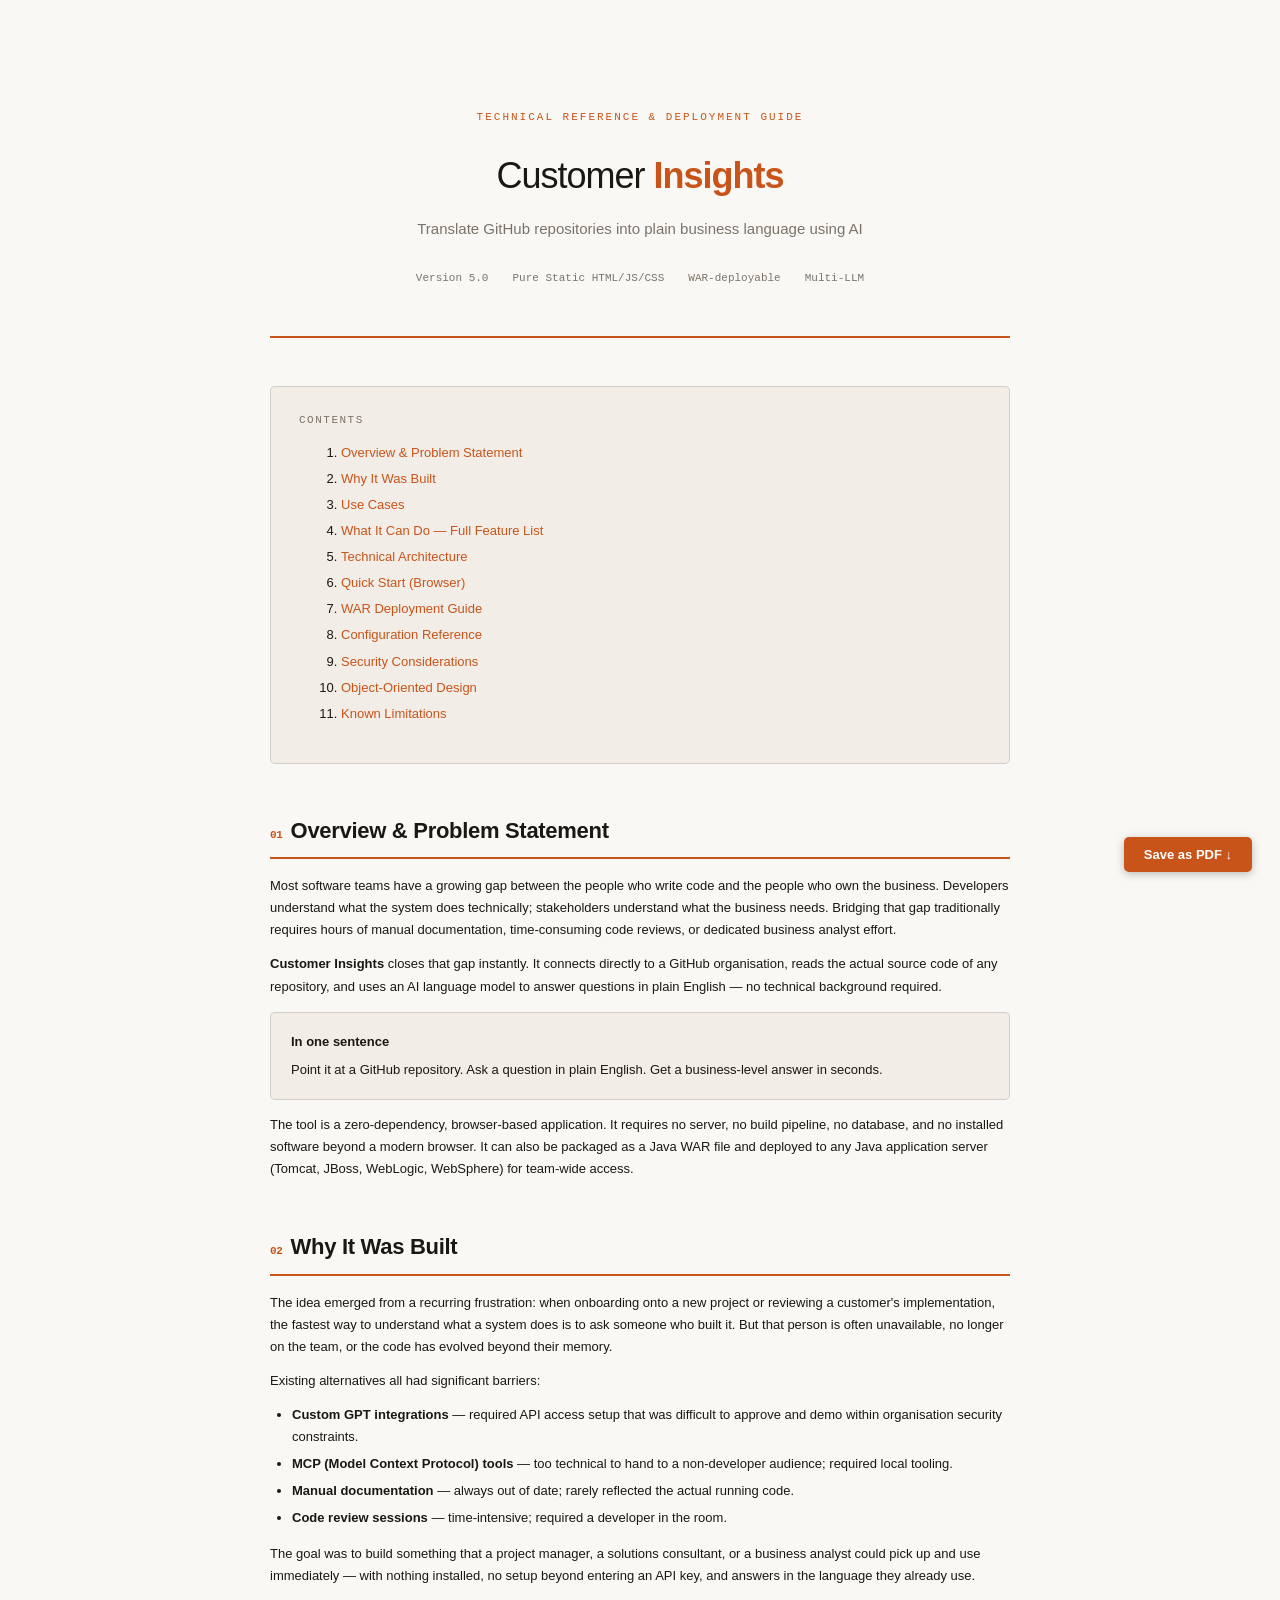
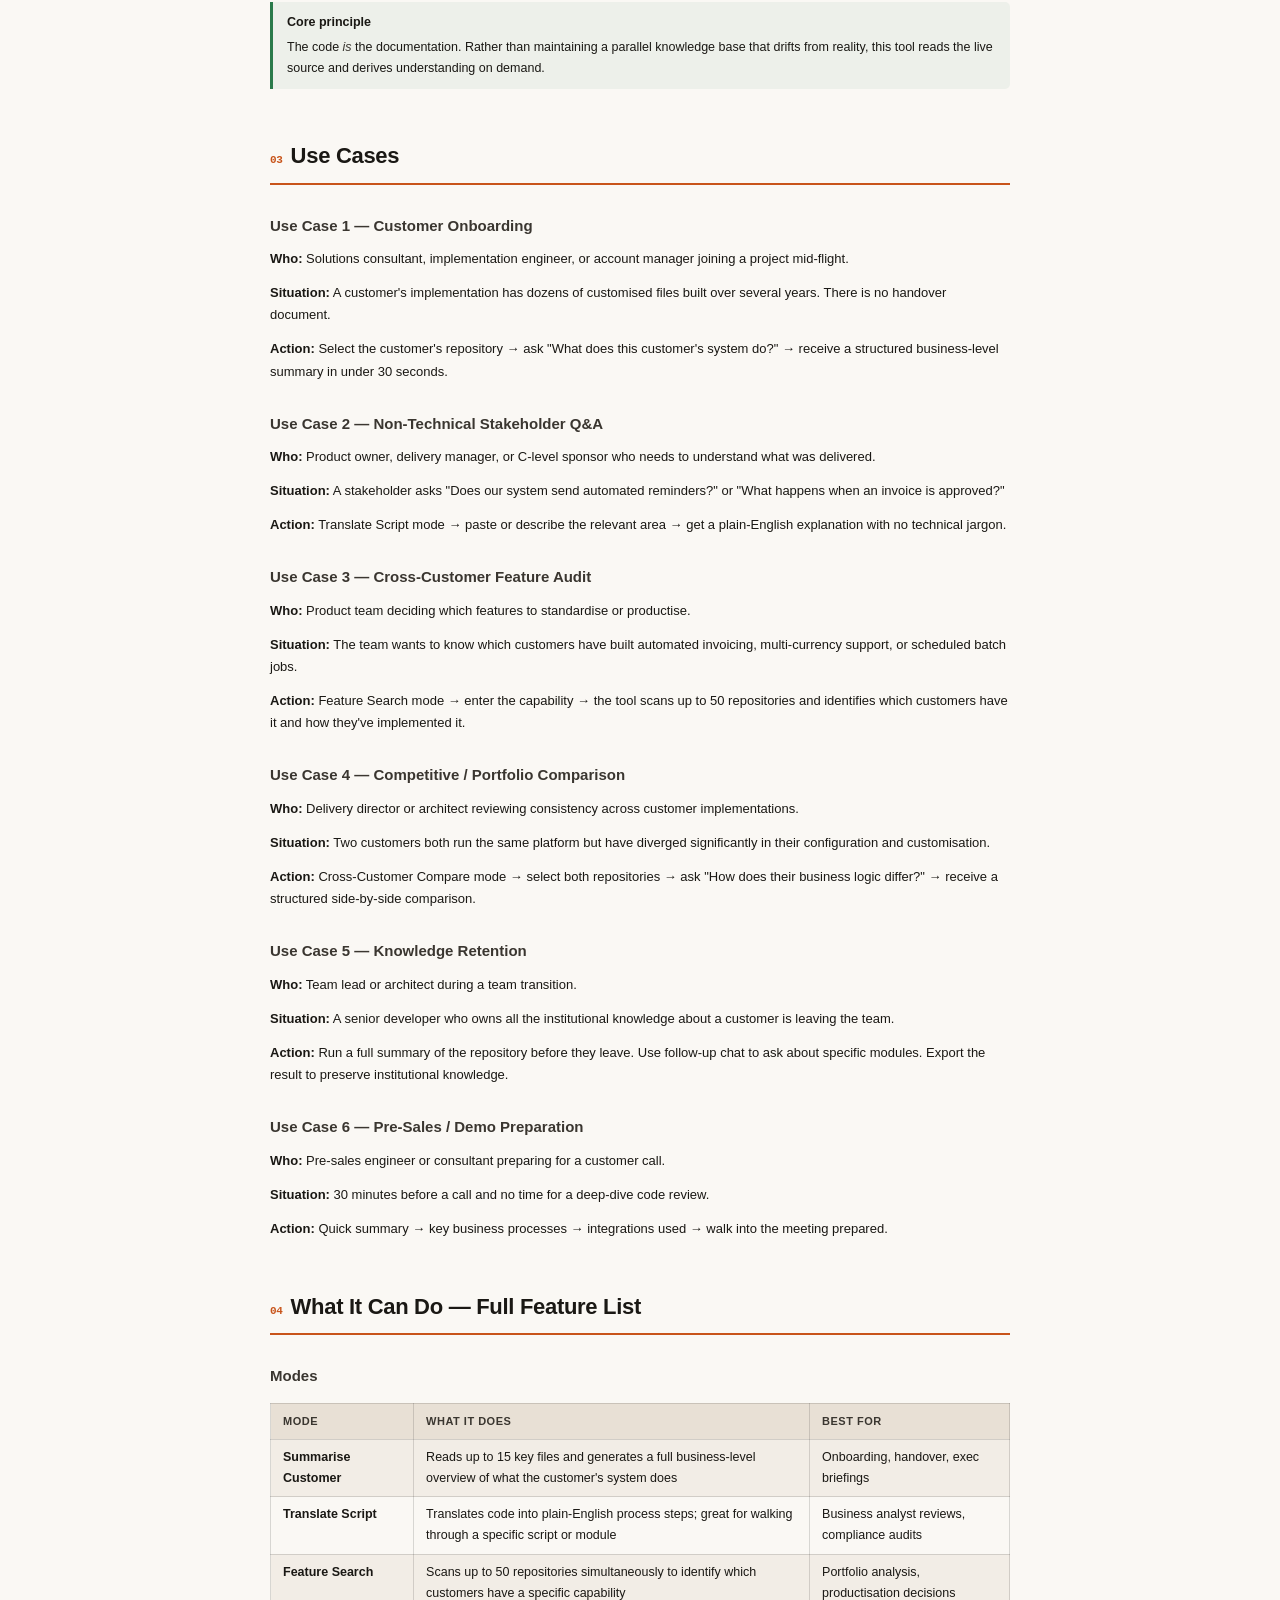
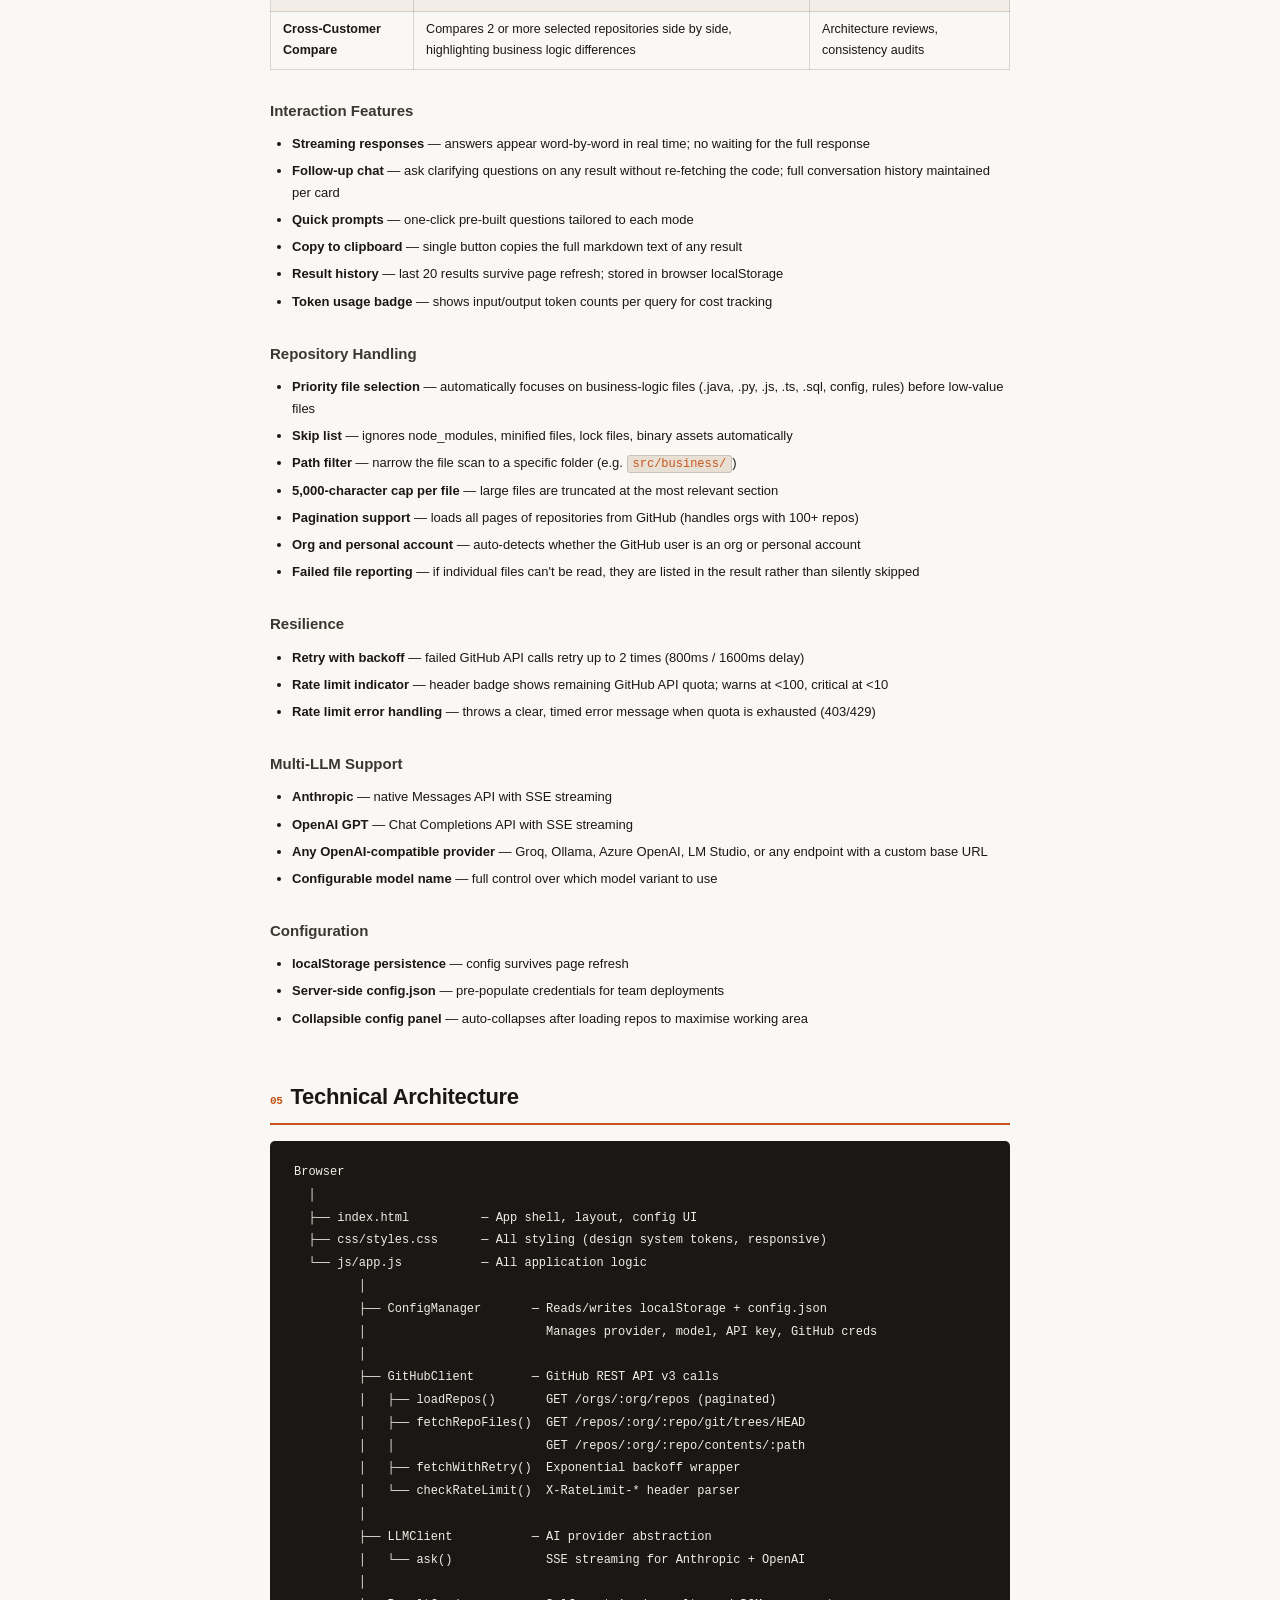
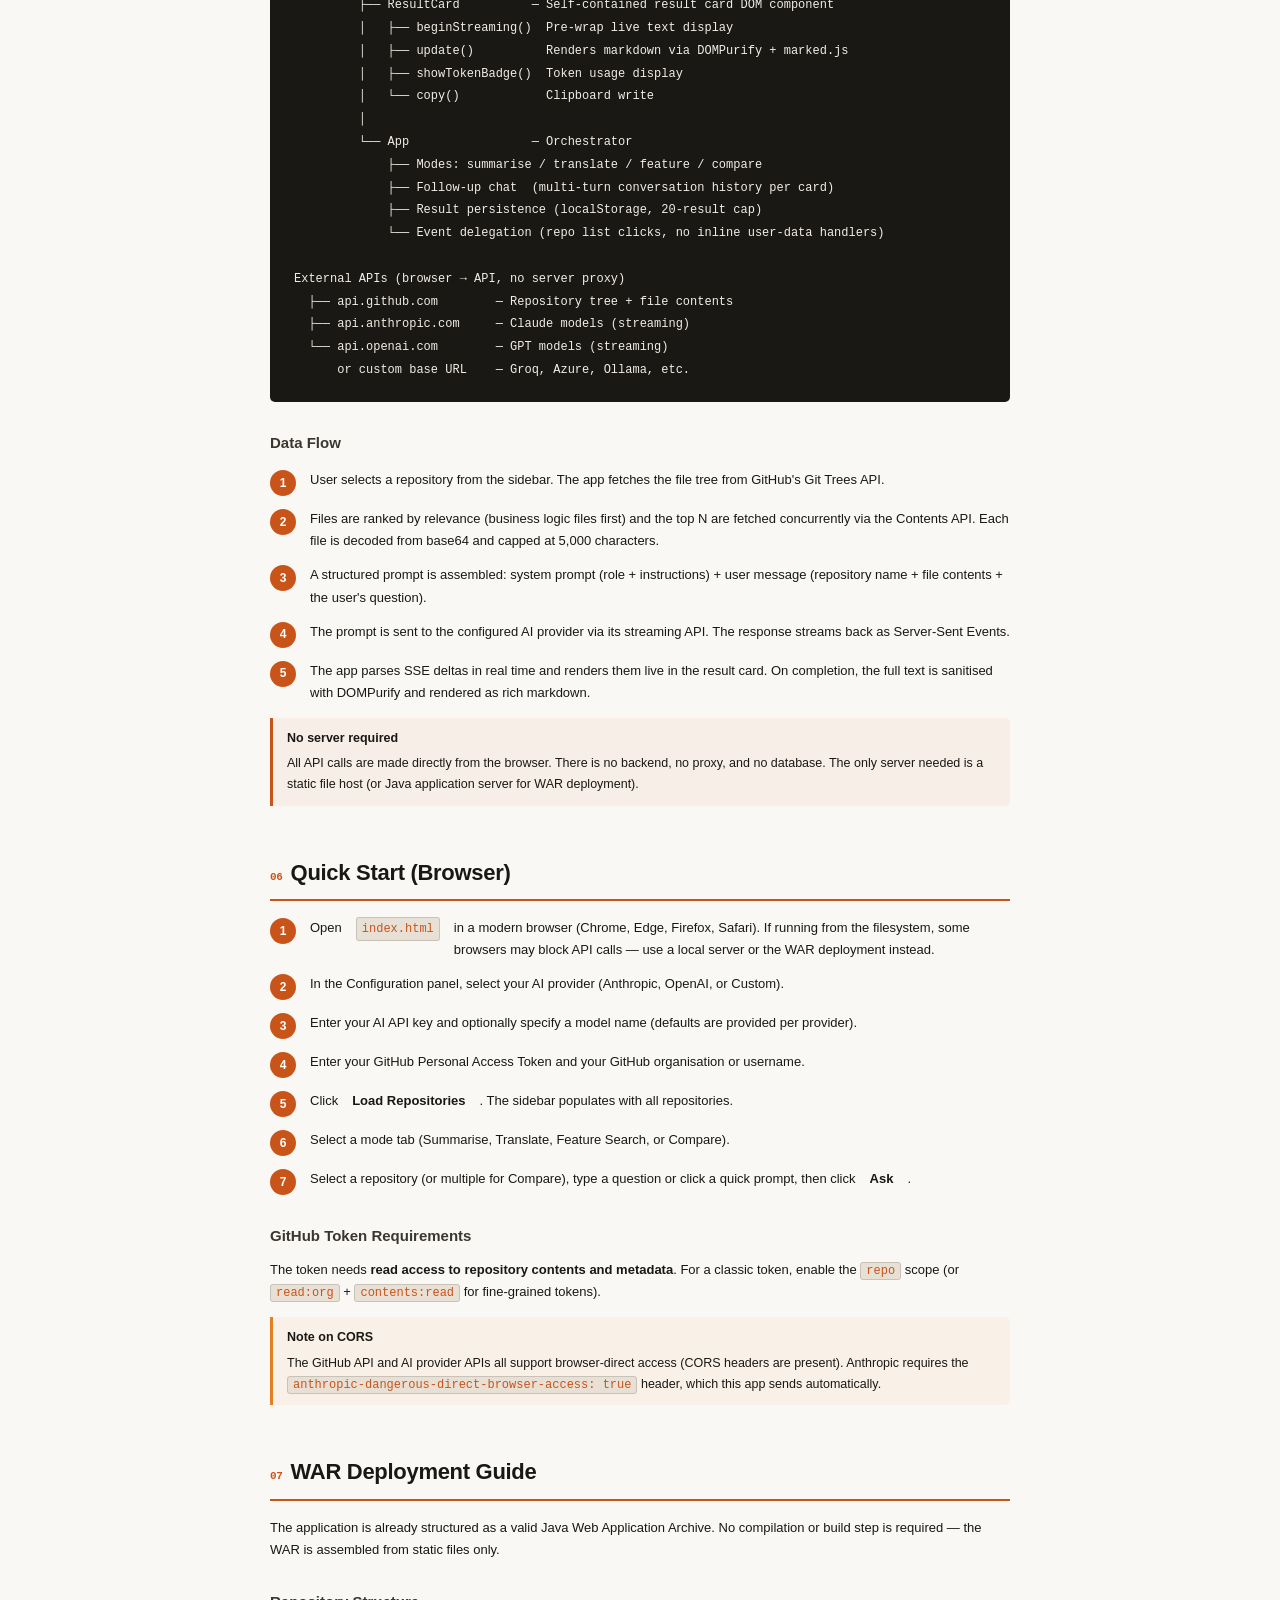
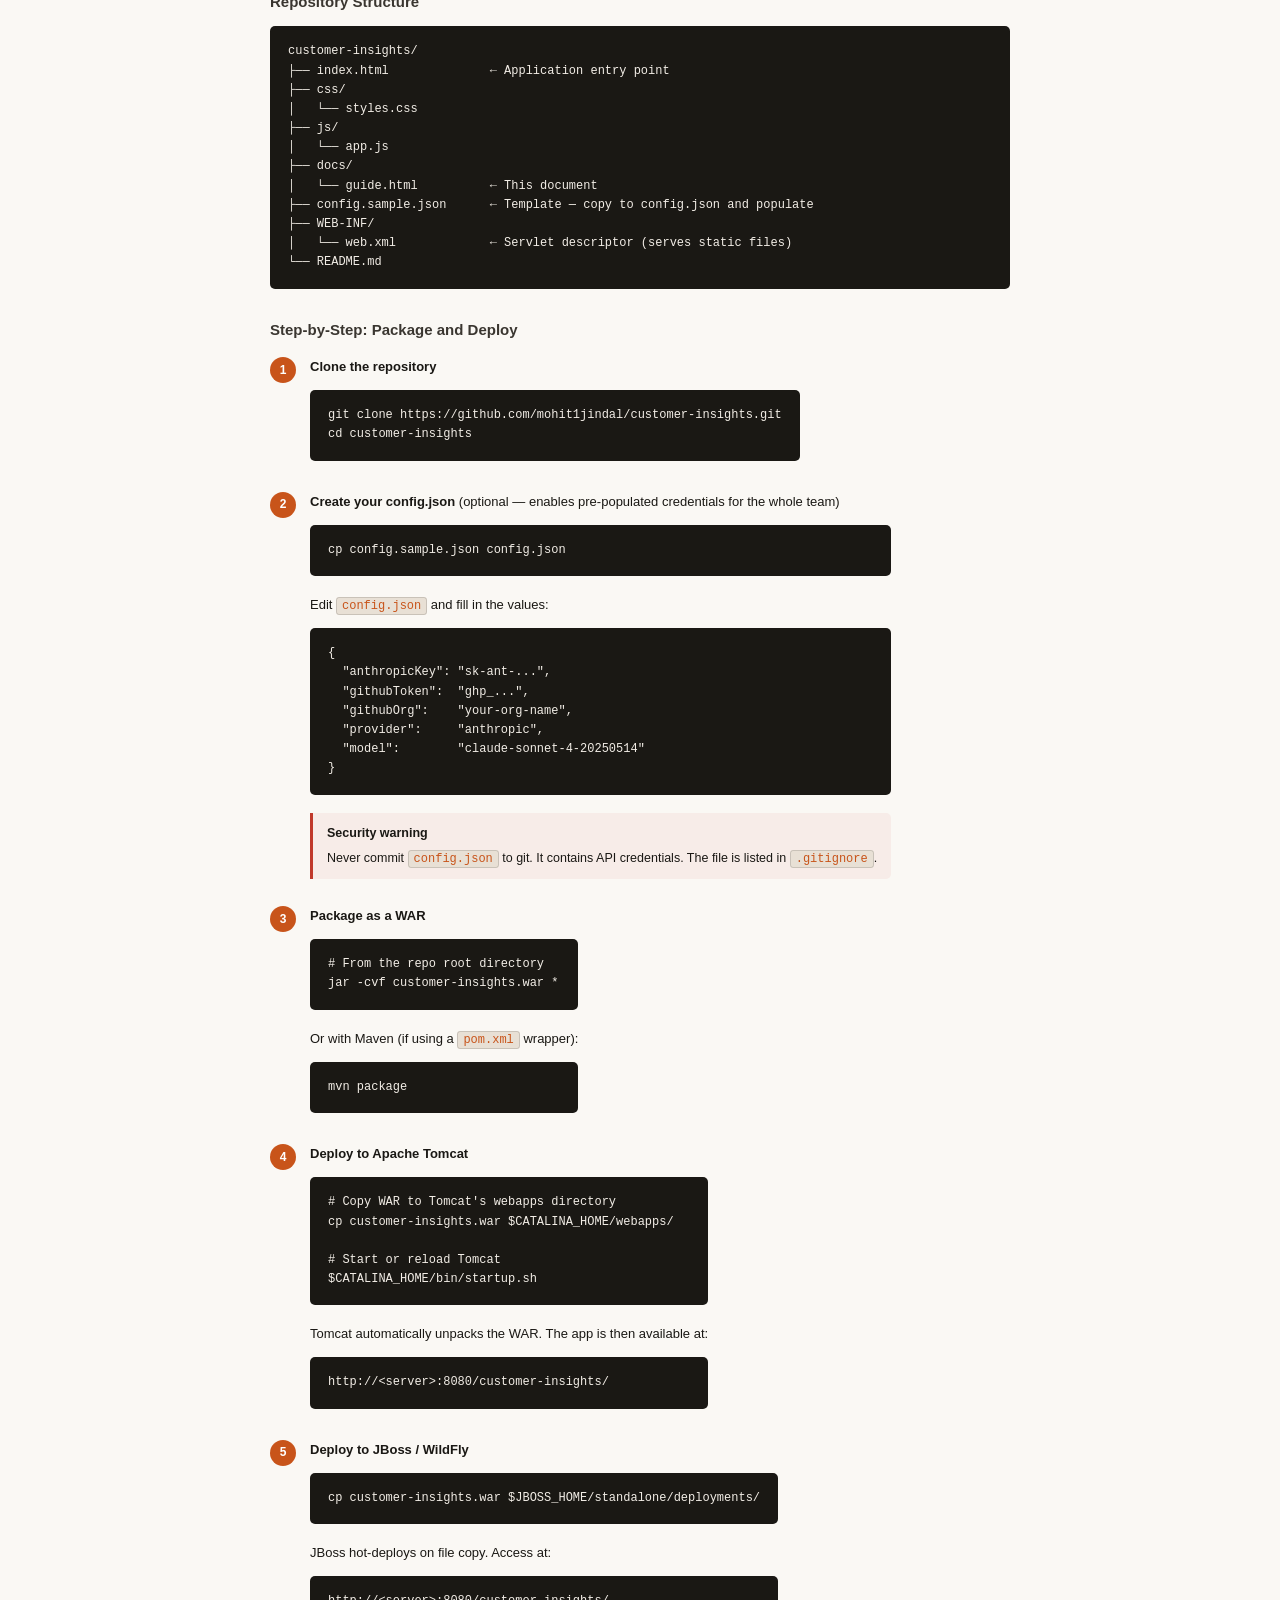
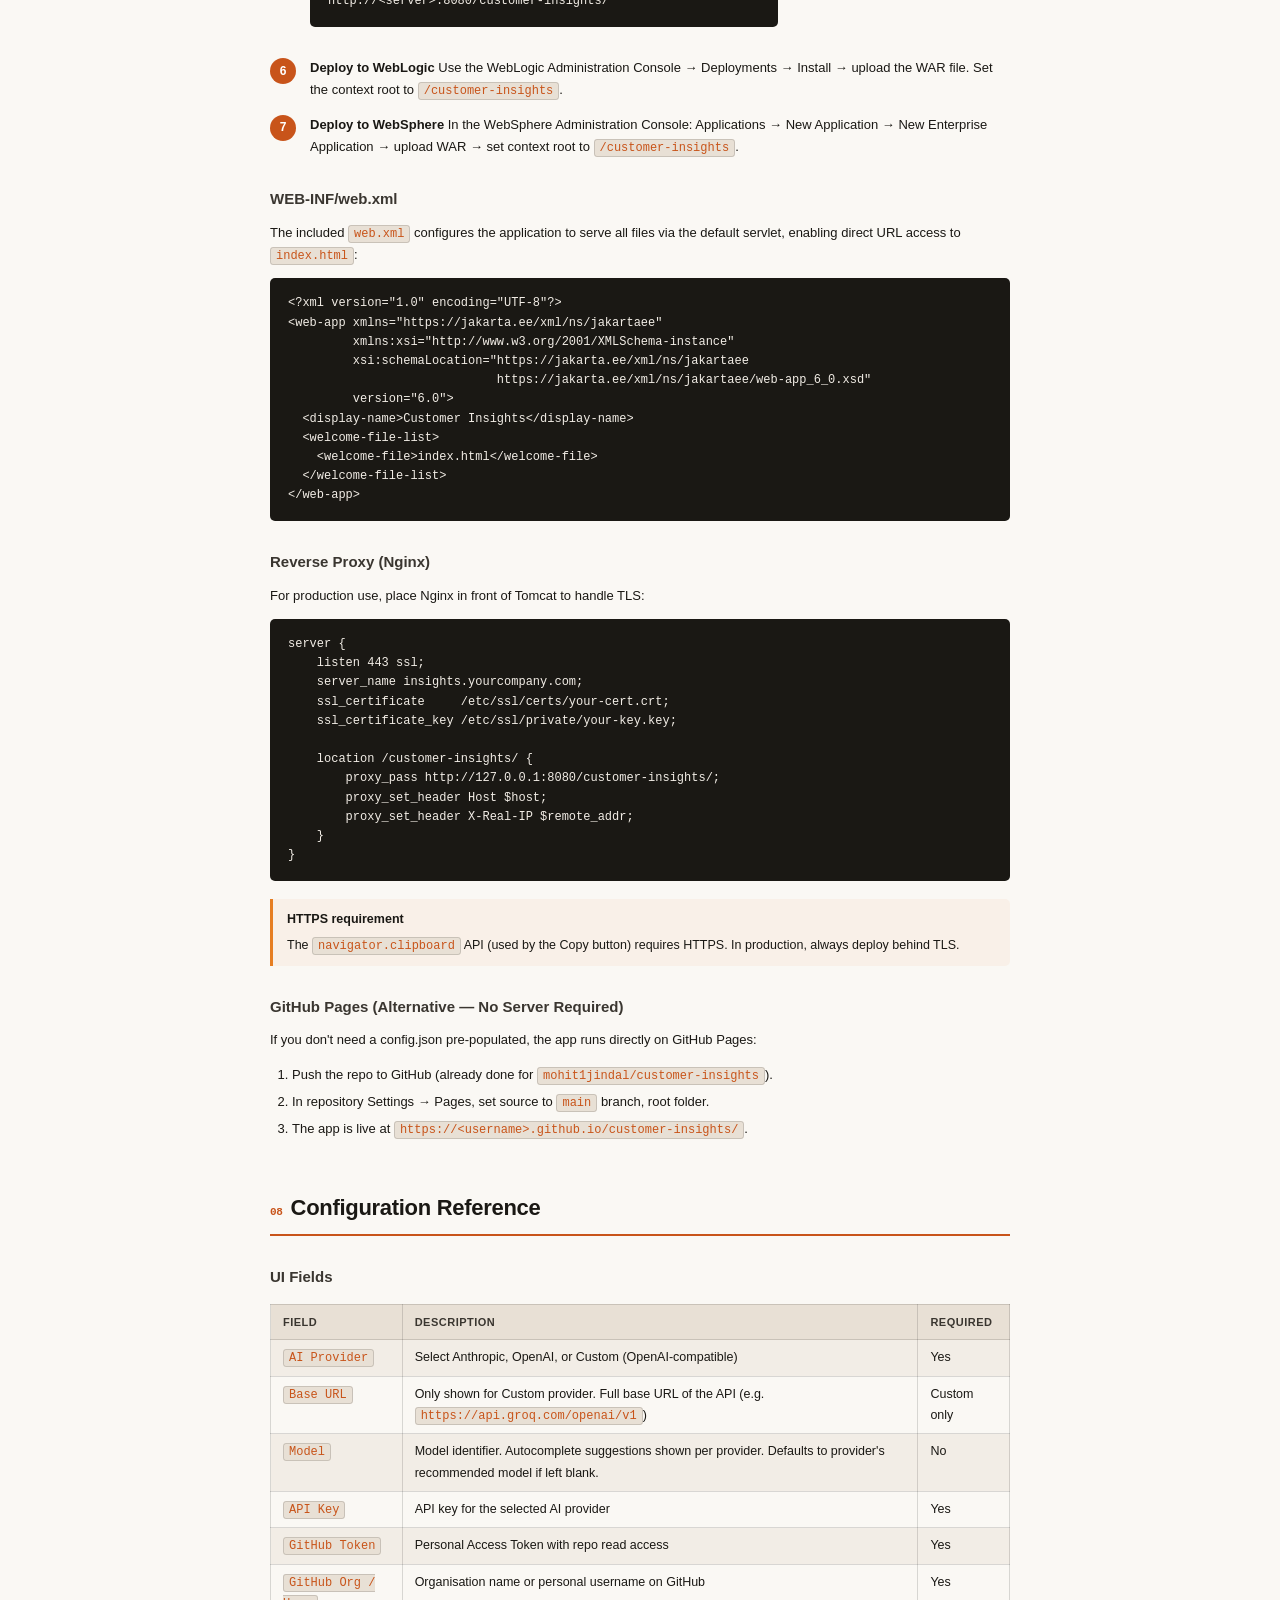
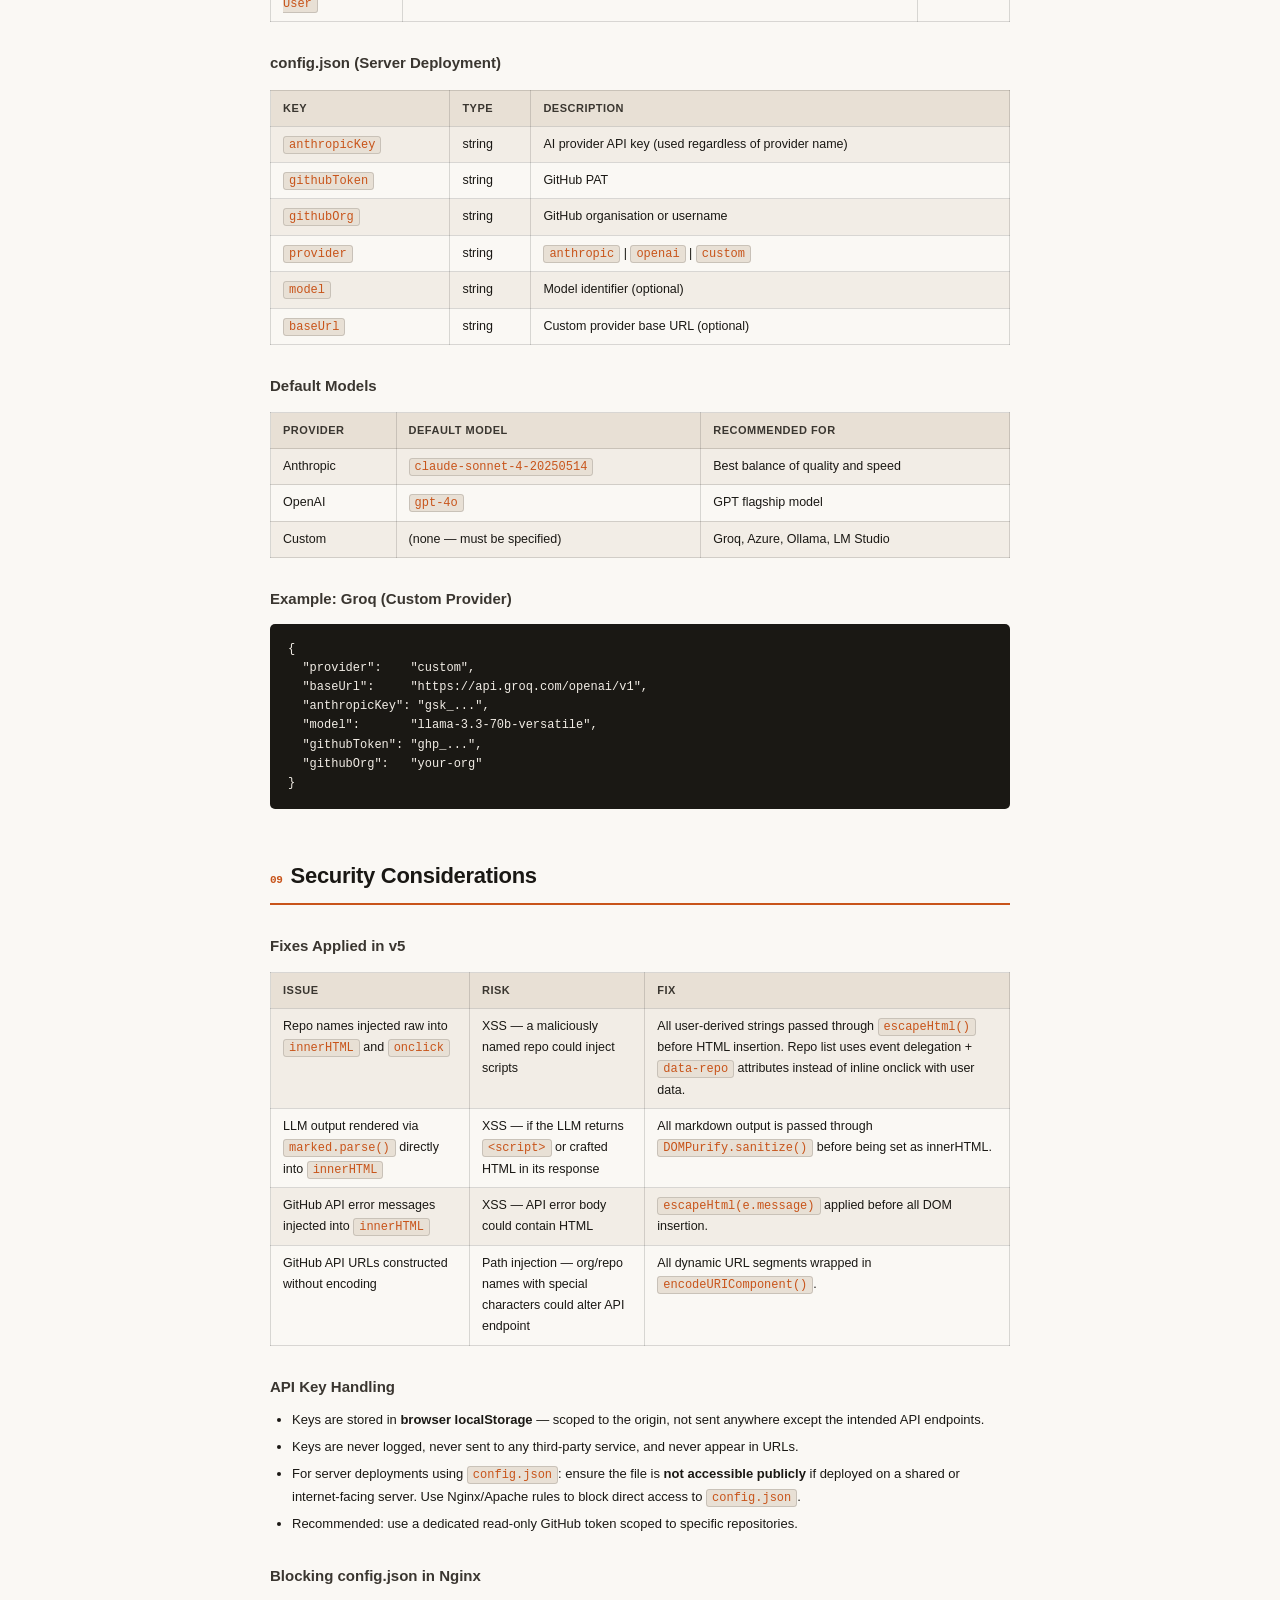
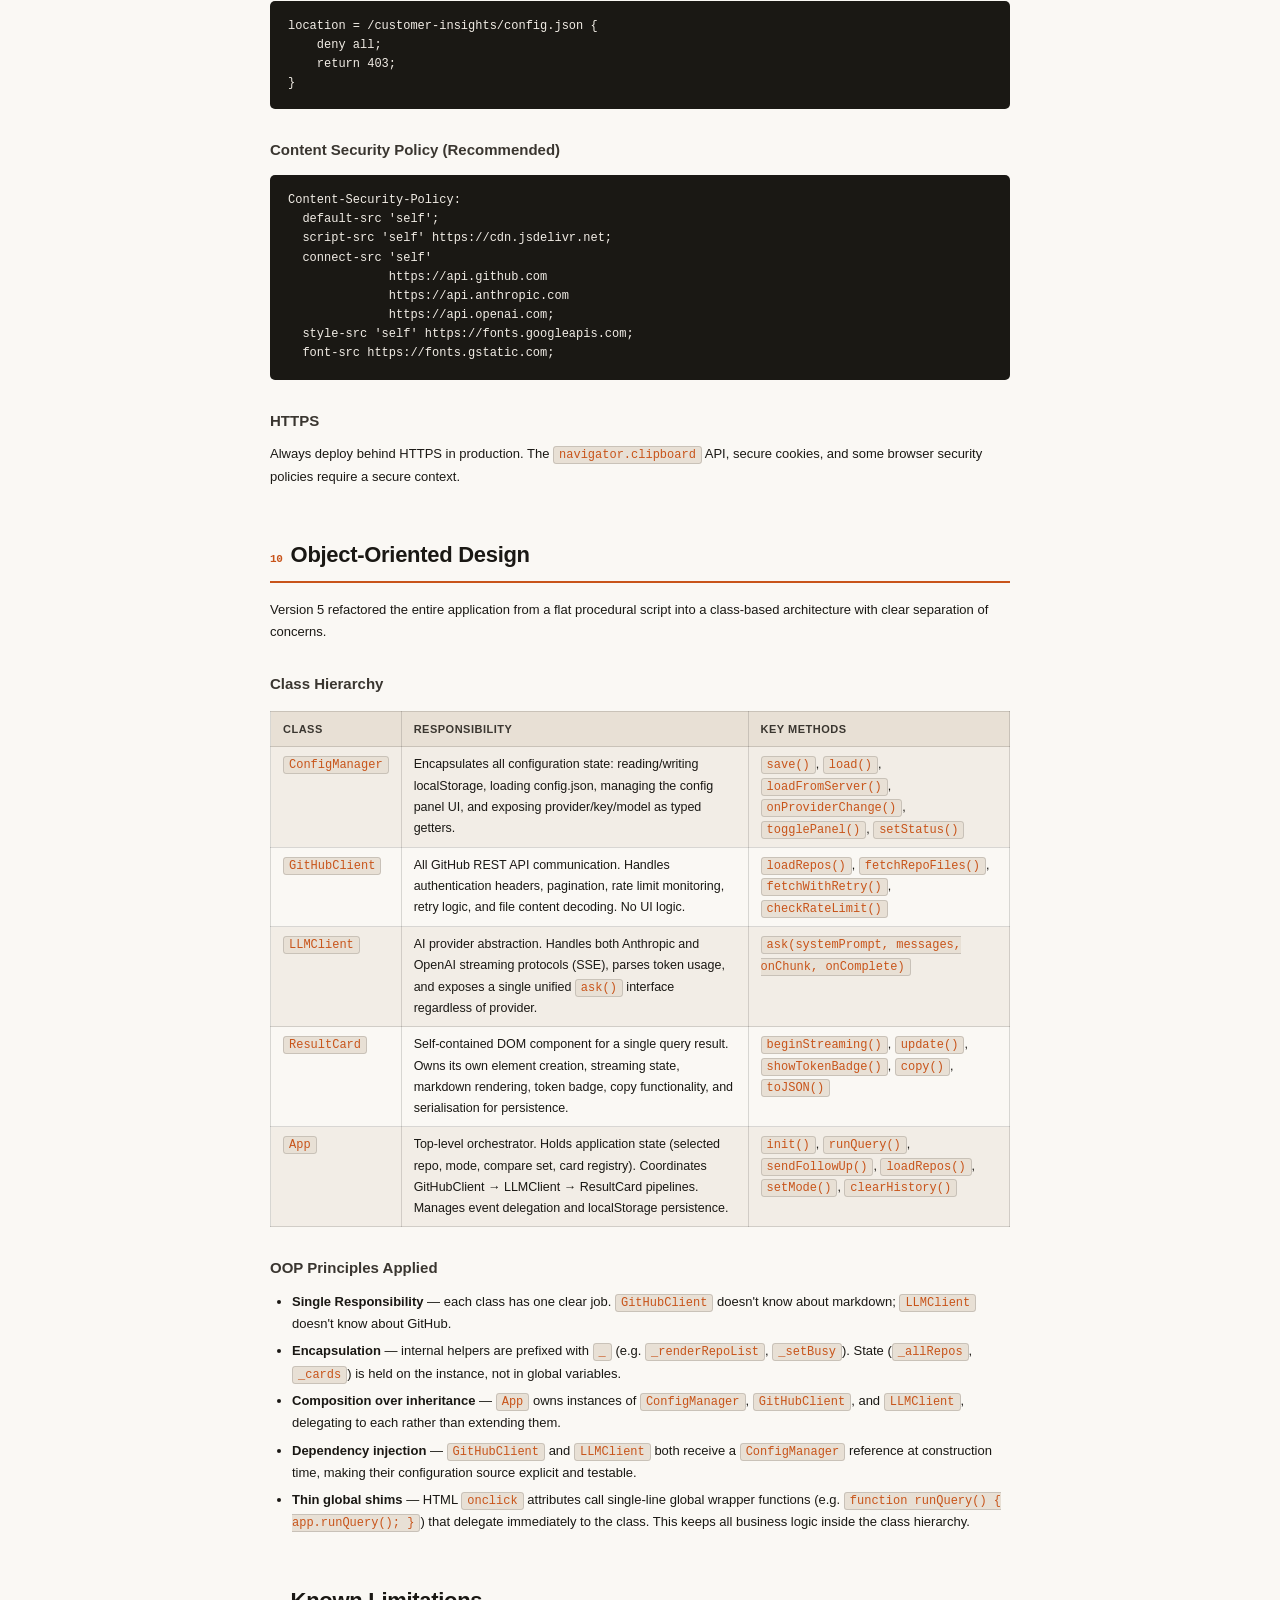
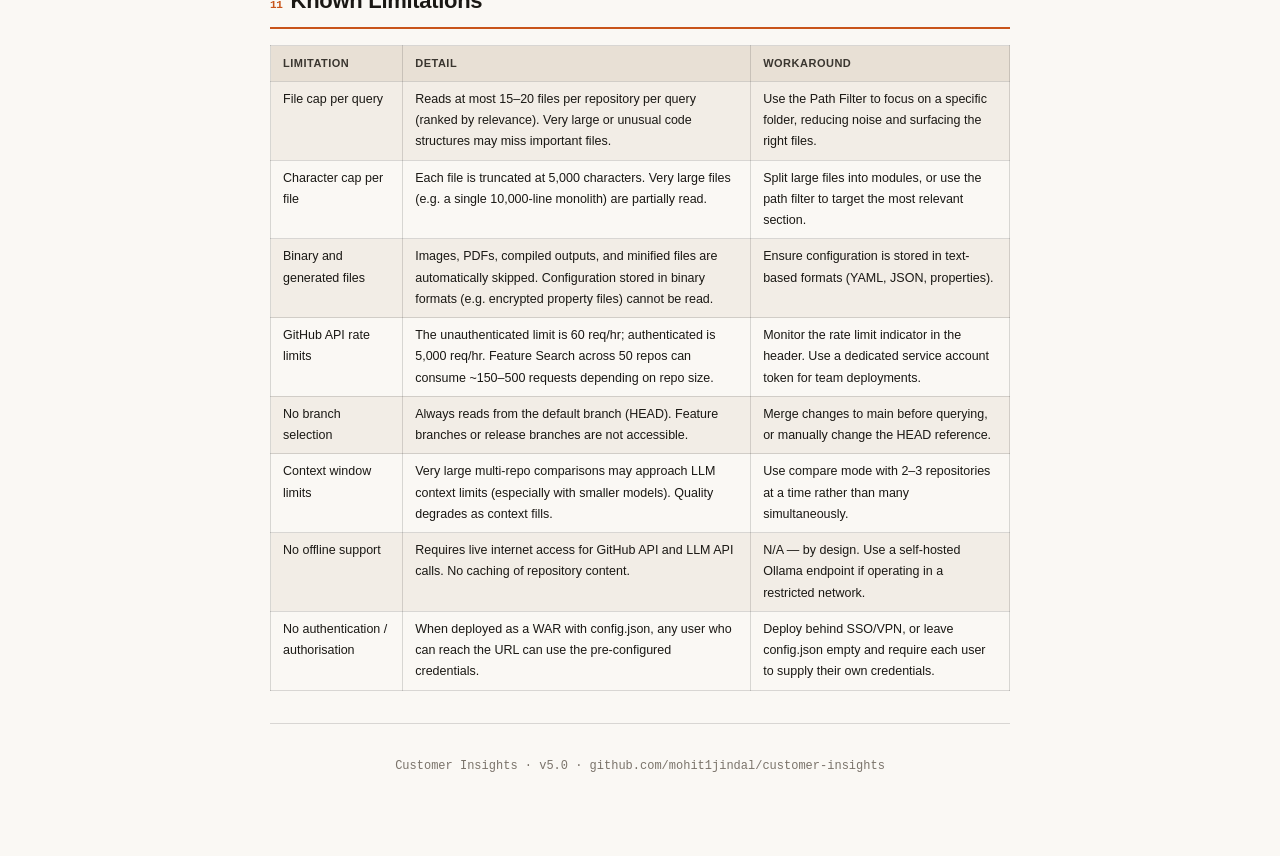
<file: docs/guide.html>
<!DOCTYPE html>
<html lang="en">
<head>
<meta charset="UTF-8"/>
<meta name="viewport" content="width=device-width, initial-scale=1.0"/>
<title>Customer Insights — Technical Guide</title>
<style>
  /* ── Print / PDF layout ── */
  @page {
    size: A4;
    margin: 22mm 20mm 22mm 20mm;
  }
  @media print {
    .no-print { display: none !important; }
    h2 { page-break-before: always; }
    h2.no-break { page-break-before: avoid; }
    pre, table, .card { page-break-inside: avoid; }
    a { color: inherit; text-decoration: none; }
  }

  /* ── Fonts & reset ── */
  *, *::before, *::after { box-sizing: border-box; margin: 0; padding: 0; }

  :root {
    --ink:    #1a1814;
    --ink2:   #3a3630;
    --ink3:   #7a736a;
    --paper:  #faf8f4;
    --paper2: #f2ede6;
    --paper3: #e8e0d5;
    --accent: #c8541a;
    --green:  #2a7a4a;
    --red:    #c0392b;
    --border: rgba(26,24,20,0.15);
    --radius: 5px;
    --mono: 'Courier New', Courier, monospace;
  }

  body {
    font-family: 'Segoe UI', 'Helvetica Neue', Arial, sans-serif;
    font-size: 13px;
    line-height: 1.7;
    color: var(--ink);
    background: var(--paper);
    max-width: 820px;
    margin: 0 auto;
    padding: 48px 40px 80px;
  }

  /* ── Cover ── */
  .cover {
    text-align: center;
    padding: 60px 0 48px;
    border-bottom: 2px solid var(--accent);
    margin-bottom: 48px;
  }
  .cover-tag {
    font-family: var(--mono);
    font-size: 11px;
    letter-spacing: 2px;
    color: var(--accent);
    text-transform: uppercase;
    margin-bottom: 18px;
  }
  .cover h1 {
    font-size: 36px;
    font-weight: 300;
    color: var(--ink);
    letter-spacing: -1px;
    margin-bottom: 10px;
  }
  .cover h1 strong { font-weight: 700; color: var(--accent); }
  .cover-sub {
    font-size: 15px;
    color: var(--ink3);
    margin-bottom: 28px;
  }
  .cover-meta {
    font-family: var(--mono);
    font-size: 11px;
    color: var(--ink3);
    display: flex;
    justify-content: center;
    gap: 24px;
    flex-wrap: wrap;
  }

  /* ── TOC ── */
  .toc {
    background: var(--paper2);
    border: 1px solid var(--border);
    border-radius: var(--radius);
    padding: 24px 28px;
    margin-bottom: 48px;
  }
  .toc-title {
    font-size: 11px;
    letter-spacing: 1.5px;
    text-transform: uppercase;
    color: var(--ink3);
    font-family: var(--mono);
    margin-bottom: 12px;
  }
  .toc ol {
    padding-left: 20px;
  }
  .toc li {
    margin-bottom: 4px;
    font-size: 13px;
  }
  .toc a {
    color: var(--accent);
    text-decoration: none;
  }
  .toc a:hover { text-decoration: underline; }

  /* ── Headings ── */
  h2 {
    font-size: 22px;
    font-weight: 600;
    color: var(--ink);
    margin: 48px 0 16px;
    padding-bottom: 8px;
    border-bottom: 2px solid var(--accent);
    letter-spacing: -0.3px;
  }
  h3 {
    font-size: 15px;
    font-weight: 600;
    color: var(--ink2);
    margin: 28px 0 10px;
  }
  h4 {
    font-size: 13px;
    font-weight: 600;
    color: var(--ink2);
    margin: 20px 0 6px;
    font-family: var(--mono);
  }

  /* ── Body text ── */
  p { margin-bottom: 12px; }
  p:last-child { margin-bottom: 0; }
  ul, ol { margin: 8px 0 14px 22px; }
  li { margin-bottom: 5px; }
  strong { font-weight: 600; color: var(--ink); }
  em { font-style: italic; color: var(--ink2); }

  /* ── Code ── */
  code {
    font-family: var(--mono);
    font-size: 12px;
    background: var(--paper3);
    border: 1px solid var(--border);
    border-radius: 3px;
    padding: 1px 5px;
    color: var(--accent);
  }
  pre {
    background: #1a1814;
    color: #f2ede6;
    font-family: var(--mono);
    font-size: 12px;
    line-height: 1.6;
    border-radius: var(--radius);
    padding: 16px 18px;
    overflow-x: auto;
    margin: 12px 0 18px;
  }
  pre code {
    background: none;
    border: none;
    padding: 0;
    color: inherit;
    font-size: 12px;
  }

  /* ── Tables ── */
  table {
    width: 100%;
    border-collapse: collapse;
    margin: 14px 0 20px;
    font-size: 12.5px;
  }
  th {
    background: var(--paper3);
    font-weight: 600;
    text-align: left;
    padding: 8px 12px;
    border: 1px solid var(--border);
    color: var(--ink2);
    font-size: 11px;
    text-transform: uppercase;
    letter-spacing: 0.5px;
  }
  td {
    padding: 7px 12px;
    border: 1px solid var(--border);
    vertical-align: top;
  }
  tr:nth-child(even) td { background: var(--paper2); }

  /* ── Cards ── */
  .card {
    background: var(--paper2);
    border: 1px solid var(--border);
    border-radius: var(--radius);
    padding: 18px 20px;
    margin: 14px 0;
  }
  .card-title {
    font-weight: 600;
    font-size: 13px;
    color: var(--ink);
    margin-bottom: 6px;
  }

  /* ── Callouts ── */
  .callout {
    border-left: 3px solid var(--accent);
    background: rgba(200,84,26,0.06);
    padding: 10px 14px;
    margin: 14px 0;
    border-radius: 0 var(--radius) var(--radius) 0;
    font-size: 12.5px;
  }
  .callout.warning {
    border-left-color: #e67e22;
    background: rgba(230,126,34,0.06);
  }
  .callout.danger {
    border-left-color: var(--red);
    background: rgba(192,57,43,0.06);
  }
  .callout.success {
    border-left-color: var(--green);
    background: rgba(42,122,74,0.06);
  }
  .callout strong { display: block; margin-bottom: 4px; }

  /* ── Badges ── */
  .badge {
    display: inline-block;
    font-family: var(--mono);
    font-size: 10px;
    padding: 2px 7px;
    border-radius: 3px;
    font-weight: 600;
    vertical-align: middle;
    margin-left: 4px;
  }
  .badge.fix     { background: rgba(42,122,74,0.12);  color: var(--green); }
  .badge.warn    { background: rgba(200,84,26,0.12);  color: var(--accent); }
  .badge.info    { background: rgba(41,128,185,0.12); color: #2980b9; }

  /* ── Step list ── */
  .steps { counter-reset: step; list-style: none; padding-left: 0; margin: 14px 0; }
  .steps li {
    counter-increment: step;
    display: flex;
    gap: 14px;
    margin-bottom: 12px;
    align-items: flex-start;
  }
  .steps li::before {
    content: counter(step);
    min-width: 26px;
    height: 26px;
    background: var(--accent);
    color: white;
    border-radius: 50%;
    font-size: 12px;
    font-weight: 700;
    display: flex;
    align-items: center;
    justify-content: center;
    flex-shrink: 0;
    margin-top: 1px;
  }

  /* ── Divider ── */
  hr {
    border: none;
    border-top: 1px solid var(--border);
    margin: 32px 0;
  }

  /* ── Section number ── */
  .section-num {
    font-family: var(--mono);
    font-size: 11px;
    color: var(--accent);
    margin-right: 8px;
  }

  /* ── No-print print button ── */
  .print-btn {
    position: fixed;
    bottom: 28px;
    right: 28px;
    background: var(--accent);
    color: white;
    border: none;
    border-radius: var(--radius);
    padding: 10px 20px;
    font-size: 13px;
    font-weight: 600;
    cursor: pointer;
    box-shadow: 0 2px 8px rgba(0,0,0,0.25);
  }
  .print-btn:hover { background: #a84010; }

  /* ── Architecture diagram ── */
  .arch-diagram {
    background: #1a1814;
    color: #f2ede6;
    font-family: var(--mono);
    font-size: 12px;
    line-height: 1.9;
    border-radius: var(--radius);
    padding: 20px 24px;
    margin: 14px 0;
    white-space: pre;
  }
</style>
</head>
<body>

<!-- Print button (hidden when printing) -->
<button class="print-btn no-print" onclick="window.print()">Save as PDF ↓</button>

<!-- ── Cover ── -->
<div class="cover">
  <div class="cover-tag">Technical Reference &amp; Deployment Guide</div>
  <h1>Customer <strong>Insights</strong></h1>
  <div class="cover-sub">Translate GitHub repositories into plain business language using AI</div>
  <div class="cover-meta">
    <span>Version 5.0</span>
    <span>Pure Static HTML/JS/CSS</span>
    <span>WAR-deployable</span>
    <span>Multi-LLM</span>
  </div>
</div>

<!-- ── TOC ── -->
<div class="toc">
  <div class="toc-title">Contents</div>
  <ol>
    <li><a href="#overview">Overview &amp; Problem Statement</a></li>
    <li><a href="#why-built">Why It Was Built</a></li>
    <li><a href="#use-cases">Use Cases</a></li>
    <li><a href="#features">What It Can Do — Full Feature List</a></li>
    <li><a href="#architecture">Technical Architecture</a></li>
    <li><a href="#quick-start">Quick Start (Browser)</a></li>
    <li><a href="#war-deployment">WAR Deployment Guide</a></li>
    <li><a href="#config-reference">Configuration Reference</a></li>
    <li><a href="#security">Security Considerations</a></li>
    <li><a href="#oop-design">Object-Oriented Design</a></li>
    <li><a href="#limitations">Known Limitations</a></li>
  </ol>
</div>


<!-- ── 1. Overview ── -->
<h2 id="overview"><span class="section-num">01</span>Overview &amp; Problem Statement</h2>

<p>Most software teams have a growing gap between the people who write code and the people who own the business. Developers understand what the system does technically; stakeholders understand what the business needs. Bridging that gap traditionally requires hours of manual documentation, time-consuming code reviews, or dedicated business analyst effort.</p>

<p><strong>Customer Insights</strong> closes that gap instantly. It connects directly to a GitHub organisation, reads the actual source code of any repository, and uses an AI language model to answer questions in plain English — no technical background required.</p>

<div class="card">
  <div class="card-title">In one sentence</div>
  Point it at a GitHub repository. Ask a question in plain English. Get a business-level answer in seconds.
</div>

<p>The tool is a zero-dependency, browser-based application. It requires no server, no build pipeline, no database, and no installed software beyond a modern browser. It can also be packaged as a Java WAR file and deployed to any Java application server (Tomcat, JBoss, WebLogic, WebSphere) for team-wide access.</p>


<!-- ── 2. Why Built ── -->
<h2 id="why-built"><span class="section-num">02</span>Why It Was Built</h2>

<p>The idea emerged from a recurring frustration: when onboarding onto a new project or reviewing a customer's implementation, the fastest way to understand what a system does is to ask someone who built it. But that person is often unavailable, no longer on the team, or the code has evolved beyond their memory.</p>

<p>Existing alternatives all had significant barriers:</p>

<ul>
  <li><strong>Custom GPT integrations</strong> — required API access setup that was difficult to approve and demo within organisation security constraints.</li>
  <li><strong>MCP (Model Context Protocol) tools</strong> — too technical to hand to a non-developer audience; required local tooling.</li>
  <li><strong>Manual documentation</strong> — always out of date; rarely reflected the actual running code.</li>
  <li><strong>Code review sessions</strong> — time-intensive; required a developer in the room.</li>
</ul>

<p>The goal was to build something that a project manager, a solutions consultant, or a business analyst could pick up and use immediately — with nothing installed, no setup beyond entering an API key, and answers in the language they already use.</p>

<div class="callout success">
  <strong>Core principle</strong>
  The code <em>is</em> the documentation. Rather than maintaining a parallel knowledge base that drifts from reality, this tool reads the live source and derives understanding on demand.
</div>


<!-- ── 3. Use Cases ── -->
<h2 id="use-cases"><span class="section-num">03</span>Use Cases</h2>

<h3>Use Case 1 — Customer Onboarding</h3>
<p><strong>Who:</strong> Solutions consultant, implementation engineer, or account manager joining a project mid-flight.</p>
<p><strong>Situation:</strong> A customer's implementation has dozens of customised files built over several years. There is no handover document.</p>
<p><strong>Action:</strong> Select the customer's repository → ask "What does this customer's system do?" → receive a structured business-level summary in under 30 seconds.</p>

<h3>Use Case 2 — Non-Technical Stakeholder Q&amp;A</h3>
<p><strong>Who:</strong> Product owner, delivery manager, or C-level sponsor who needs to understand what was delivered.</p>
<p><strong>Situation:</strong> A stakeholder asks "Does our system send automated reminders?" or "What happens when an invoice is approved?"</p>
<p><strong>Action:</strong> Translate Script mode → paste or describe the relevant area → get a plain-English explanation with no technical jargon.</p>

<h3>Use Case 3 — Cross-Customer Feature Audit</h3>
<p><strong>Who:</strong> Product team deciding which features to standardise or productise.</p>
<p><strong>Situation:</strong> The team wants to know which customers have built automated invoicing, multi-currency support, or scheduled batch jobs.</p>
<p><strong>Action:</strong> Feature Search mode → enter the capability → the tool scans up to 50 repositories and identifies which customers have it and how they've implemented it.</p>

<h3>Use Case 4 — Competitive / Portfolio Comparison</h3>
<p><strong>Who:</strong> Delivery director or architect reviewing consistency across customer implementations.</p>
<p><strong>Situation:</strong> Two customers both run the same platform but have diverged significantly in their configuration and customisation.</p>
<p><strong>Action:</strong> Cross-Customer Compare mode → select both repositories → ask "How does their business logic differ?" → receive a structured side-by-side comparison.</p>

<h3>Use Case 5 — Knowledge Retention</h3>
<p><strong>Who:</strong> Team lead or architect during a team transition.</p>
<p><strong>Situation:</strong> A senior developer who owns all the institutional knowledge about a customer is leaving the team.</p>
<p><strong>Action:</strong> Run a full summary of the repository before they leave. Use follow-up chat to ask about specific modules. Export the result to preserve institutional knowledge.</p>

<h3>Use Case 6 — Pre-Sales / Demo Preparation</h3>
<p><strong>Who:</strong> Pre-sales engineer or consultant preparing for a customer call.</p>
<p><strong>Situation:</strong> 30 minutes before a call and no time for a deep-dive code review.</p>
<p><strong>Action:</strong> Quick summary → key business processes → integrations used → walk into the meeting prepared.</p>


<!-- ── 4. Features ── -->
<h2 id="features"><span class="section-num">04</span>What It Can Do — Full Feature List</h2>

<h3>Modes</h3>
<table>
  <tr><th>Mode</th><th>What it does</th><th>Best for</th></tr>
  <tr><td><strong>Summarise Customer</strong></td><td>Reads up to 15 key files and generates a full business-level overview of what the customer's system does</td><td>Onboarding, handover, exec briefings</td></tr>
  <tr><td><strong>Translate Script</strong></td><td>Translates code into plain-English process steps; great for walking through a specific script or module</td><td>Business analyst reviews, compliance audits</td></tr>
  <tr><td><strong>Feature Search</strong></td><td>Scans up to 50 repositories simultaneously to identify which customers have a specific capability</td><td>Portfolio analysis, productisation decisions</td></tr>
  <tr><td><strong>Cross-Customer Compare</strong></td><td>Compares 2 or more selected repositories side by side, highlighting business logic differences</td><td>Architecture reviews, consistency audits</td></tr>
</table>

<h3>Interaction Features</h3>
<ul>
  <li><strong>Streaming responses</strong> — answers appear word-by-word in real time; no waiting for the full response</li>
  <li><strong>Follow-up chat</strong> — ask clarifying questions on any result without re-fetching the code; full conversation history maintained per card</li>
  <li><strong>Quick prompts</strong> — one-click pre-built questions tailored to each mode</li>
  <li><strong>Copy to clipboard</strong> — single button copies the full markdown text of any result</li>
  <li><strong>Result history</strong> — last 20 results survive page refresh; stored in browser localStorage</li>
  <li><strong>Token usage badge</strong> — shows input/output token counts per query for cost tracking</li>
</ul>

<h3>Repository Handling</h3>
<ul>
  <li><strong>Priority file selection</strong> — automatically focuses on business-logic files (.java, .py, .js, .ts, .sql, config, rules) before low-value files</li>
  <li><strong>Skip list</strong> — ignores node_modules, minified files, lock files, binary assets automatically</li>
  <li><strong>Path filter</strong> — narrow the file scan to a specific folder (e.g. <code>src/business/</code>)</li>
  <li><strong>5,000-character cap per file</strong> — large files are truncated at the most relevant section</li>
  <li><strong>Pagination support</strong> — loads all pages of repositories from GitHub (handles orgs with 100+ repos)</li>
  <li><strong>Org and personal account</strong> — auto-detects whether the GitHub user is an org or personal account</li>
  <li><strong>Failed file reporting</strong> — if individual files can't be read, they are listed in the result rather than silently skipped</li>
</ul>

<h3>Resilience</h3>
<ul>
  <li><strong>Retry with backoff</strong> — failed GitHub API calls retry up to 2 times (800ms / 1600ms delay)</li>
  <li><strong>Rate limit indicator</strong> — header badge shows remaining GitHub API quota; warns at &lt;100, critical at &lt;10</li>
  <li><strong>Rate limit error handling</strong> — throws a clear, timed error message when quota is exhausted (403/429)</li>
</ul>

<h3>Multi-LLM Support</h3>
<ul>
  <li><strong>Anthropic</strong> — native Messages API with SSE streaming</li>
  <li><strong>OpenAI GPT</strong> — Chat Completions API with SSE streaming</li>
  <li><strong>Any OpenAI-compatible provider</strong> — Groq, Ollama, Azure OpenAI, LM Studio, or any endpoint with a custom base URL</li>
  <li><strong>Configurable model name</strong> — full control over which model variant to use</li>
</ul>

<h3>Configuration</h3>
<ul>
  <li><strong>localStorage persistence</strong> — config survives page refresh</li>
  <li><strong>Server-side config.json</strong> — pre-populate credentials for team deployments</li>
  <li><strong>Collapsible config panel</strong> — auto-collapses after loading repos to maximise working area</li>
</ul>


<!-- ── 5. Architecture ── -->
<h2 id="architecture"><span class="section-num">05</span>Technical Architecture</h2>

<div class="arch-diagram">Browser
  │
  ├── index.html          — App shell, layout, config UI
  ├── css/styles.css      — All styling (design system tokens, responsive)
  └── js/app.js           — All application logic
         │
         ├── ConfigManager       — Reads/writes localStorage + config.json
         │                         Manages provider, model, API key, GitHub creds
         │
         ├── GitHubClient        — GitHub REST API v3 calls
         │   ├── loadRepos()       GET /orgs/:org/repos (paginated)
         │   ├── fetchRepoFiles()  GET /repos/:org/:repo/git/trees/HEAD
         │   │                     GET /repos/:org/:repo/contents/:path
         │   ├── fetchWithRetry()  Exponential backoff wrapper
         │   └── checkRateLimit()  X-RateLimit-* header parser
         │
         ├── LLMClient           — AI provider abstraction
         │   └── ask()             SSE streaming for Anthropic + OpenAI
         │
         ├── ResultCard          — Self-contained result card DOM component
         │   ├── beginStreaming()  Pre-wrap live text display
         │   ├── update()          Renders markdown via DOMPurify + marked.js
         │   ├── showTokenBadge()  Token usage display
         │   └── copy()            Clipboard write
         │
         └── App                 — Orchestrator
             ├── Modes: summarise / translate / feature / compare
             ├── Follow-up chat  (multi-turn conversation history per card)
             ├── Result persistence (localStorage, 20-result cap)
             └── Event delegation (repo list clicks, no inline user-data handlers)

External APIs (browser → API, no server proxy)
  ├── api.github.com        — Repository tree + file contents
  ├── api.anthropic.com     — Claude models (streaming)
  └── api.openai.com        — GPT models (streaming)
      or custom base URL    — Groq, Azure, Ollama, etc.</div>

<h3>Data Flow</h3>
<ol class="steps">
  <li>User selects a repository from the sidebar. The app fetches the file tree from GitHub's Git Trees API.</li>
  <li>Files are ranked by relevance (business logic files first) and the top N are fetched concurrently via the Contents API. Each file is decoded from base64 and capped at 5,000 characters.</li>
  <li>A structured prompt is assembled: system prompt (role + instructions) + user message (repository name + file contents + the user's question).</li>
  <li>The prompt is sent to the configured AI provider via its streaming API. The response streams back as Server-Sent Events.</li>
  <li>The app parses SSE deltas in real time and renders them live in the result card. On completion, the full text is sanitised with DOMPurify and rendered as rich markdown.</li>
</ol>

<div class="callout">
  <strong>No server required</strong>
  All API calls are made directly from the browser. There is no backend, no proxy, and no database. The only server needed is a static file host (or Java application server for WAR deployment).
</div>


<!-- ── 6. Quick Start ── -->
<h2 id="quick-start" class="no-break"><span class="section-num">06</span>Quick Start (Browser)</h2>

<ol class="steps">
  <li>Open <code>index.html</code> in a modern browser (Chrome, Edge, Firefox, Safari). If running from the filesystem, some browsers may block API calls — use a local server or the WAR deployment instead.</li>
  <li>In the Configuration panel, select your AI provider (Anthropic, OpenAI, or Custom).</li>
  <li>Enter your AI API key and optionally specify a model name (defaults are provided per provider).</li>
  <li>Enter your GitHub Personal Access Token and your GitHub organisation or username.</li>
  <li>Click <strong>Load Repositories</strong>. The sidebar populates with all repositories.</li>
  <li>Select a mode tab (Summarise, Translate, Feature Search, or Compare).</li>
  <li>Select a repository (or multiple for Compare), type a question or click a quick prompt, then click <strong>Ask</strong>.</li>
</ol>

<h3>GitHub Token Requirements</h3>
<p>The token needs <strong>read access to repository contents and metadata</strong>. For a classic token, enable the <code>repo</code> scope (or <code>read:org</code> + <code>contents:read</code> for fine-grained tokens).</p>

<div class="callout warning">
  <strong>Note on CORS</strong>
  The GitHub API and AI provider APIs all support browser-direct access (CORS headers are present). Anthropic requires the <code>anthropic-dangerous-direct-browser-access: true</code> header, which this app sends automatically.
</div>


<!-- ── 7. WAR Deployment ── -->
<h2 id="war-deployment"><span class="section-num">07</span>WAR Deployment Guide</h2>

<p>The application is already structured as a valid Java Web Application Archive. No compilation or build step is required — the WAR is assembled from static files only.</p>

<h3>Repository Structure</h3>
<pre>customer-insights/
├── index.html              ← Application entry point
├── css/
│   └── styles.css
├── js/
│   └── app.js
├── docs/
│   └── guide.html          ← This document
├── config.sample.json      ← Template — copy to config.json and populate
├── WEB-INF/
│   └── web.xml             ← Servlet descriptor (serves static files)
└── README.md</pre>

<h3>Step-by-Step: Package and Deploy</h3>

<ol class="steps">
  <li>
    <div>
      <strong>Clone the repository</strong>
      <pre>git clone https://github.com/mohit1jindal/customer-insights.git
cd customer-insights</pre>
    </div>
  </li>
  <li>
    <div>
      <strong>Create your config.json</strong> (optional — enables pre-populated credentials for the whole team)
      <pre>cp config.sample.json config.json</pre>
      Edit <code>config.json</code> and fill in the values:
      <pre>{
  "anthropicKey": "sk-ant-...",
  "githubToken":  "ghp_...",
  "githubOrg":    "your-org-name",
  "provider":     "anthropic",
  "model":        "claude-sonnet-4-20250514"
}</pre>
      <div class="callout danger" style="margin-top:8px">
        <strong>Security warning</strong>
        Never commit <code>config.json</code> to git. It contains API credentials. The file is listed in <code>.gitignore</code>.
      </div>
    </div>
  </li>
  <li>
    <div>
      <strong>Package as a WAR</strong>
      <pre># From the repo root directory
jar -cvf customer-insights.war *</pre>
      Or with Maven (if using a <code>pom.xml</code> wrapper):
      <pre>mvn package</pre>
    </div>
  </li>
  <li>
    <div>
      <strong>Deploy to Apache Tomcat</strong>
      <pre># Copy WAR to Tomcat's webapps directory
cp customer-insights.war $CATALINA_HOME/webapps/

# Start or reload Tomcat
$CATALINA_HOME/bin/startup.sh</pre>
      Tomcat automatically unpacks the WAR. The app is then available at:
      <pre>http://&lt;server&gt;:8080/customer-insights/</pre>
    </div>
  </li>
  <li>
    <div>
      <strong>Deploy to JBoss / WildFly</strong>
      <pre>cp customer-insights.war $JBOSS_HOME/standalone/deployments/</pre>
      JBoss hot-deploys on file copy. Access at:
      <pre>http://&lt;server&gt;:8080/customer-insights/</pre>
    </div>
  </li>
  <li>
    <div>
      <strong>Deploy to WebLogic</strong>
      Use the WebLogic Administration Console → Deployments → Install → upload the WAR file. Set the context root to <code>/customer-insights</code>.
    </div>
  </li>
  <li>
    <div>
      <strong>Deploy to WebSphere</strong>
      In the WebSphere Administration Console: Applications → New Application → New Enterprise Application → upload WAR → set context root to <code>/customer-insights</code>.
    </div>
  </li>
</ol>

<h3>WEB-INF/web.xml</h3>
<p>The included <code>web.xml</code> configures the application to serve all files via the default servlet, enabling direct URL access to <code>index.html</code>:</p>
<pre>&lt;?xml version="1.0" encoding="UTF-8"?&gt;
&lt;web-app xmlns="https://jakarta.ee/xml/ns/jakartaee"
         xmlns:xsi="http://www.w3.org/2001/XMLSchema-instance"
         xsi:schemaLocation="https://jakarta.ee/xml/ns/jakartaee
                             https://jakarta.ee/xml/ns/jakartaee/web-app_6_0.xsd"
         version="6.0"&gt;
  &lt;display-name&gt;Customer Insights&lt;/display-name&gt;
  &lt;welcome-file-list&gt;
    &lt;welcome-file&gt;index.html&lt;/welcome-file&gt;
  &lt;/welcome-file-list&gt;
&lt;/web-app&gt;</pre>

<h3>Reverse Proxy (Nginx)</h3>
<p>For production use, place Nginx in front of Tomcat to handle TLS:</p>
<pre>server {
    listen 443 ssl;
    server_name insights.yourcompany.com;
    ssl_certificate     /etc/ssl/certs/your-cert.crt;
    ssl_certificate_key /etc/ssl/private/your-key.key;

    location /customer-insights/ {
        proxy_pass http://127.0.0.1:8080/customer-insights/;
        proxy_set_header Host $host;
        proxy_set_header X-Real-IP $remote_addr;
    }
}</pre>

<div class="callout warning">
  <strong>HTTPS requirement</strong>
  The <code>navigator.clipboard</code> API (used by the Copy button) requires HTTPS. In production, always deploy behind TLS.
</div>

<h3>GitHub Pages (Alternative — No Server Required)</h3>
<p>If you don't need a config.json pre-populated, the app runs directly on GitHub Pages:</p>
<ol>
  <li>Push the repo to GitHub (already done for <code>mohit1jindal/customer-insights</code>).</li>
  <li>In repository Settings → Pages, set source to <code>main</code> branch, root folder.</li>
  <li>The app is live at <code>https://&lt;username&gt;.github.io/customer-insights/</code>.</li>
</ol>


<!-- ── 8. Config Reference ── -->
<h2 id="config-reference"><span class="section-num">08</span>Configuration Reference</h2>

<h3>UI Fields</h3>
<table>
  <tr><th>Field</th><th>Description</th><th>Required</th></tr>
  <tr><td><code>AI Provider</code></td><td>Select Anthropic, OpenAI, or Custom (OpenAI-compatible)</td><td>Yes</td></tr>
  <tr><td><code>Base URL</code></td><td>Only shown for Custom provider. Full base URL of the API (e.g. <code>https://api.groq.com/openai/v1</code>)</td><td>Custom only</td></tr>
  <tr><td><code>Model</code></td><td>Model identifier. Autocomplete suggestions shown per provider. Defaults to provider's recommended model if left blank.</td><td>No</td></tr>
  <tr><td><code>API Key</code></td><td>API key for the selected AI provider</td><td>Yes</td></tr>
  <tr><td><code>GitHub Token</code></td><td>Personal Access Token with repo read access</td><td>Yes</td></tr>
  <tr><td><code>GitHub Org / User</code></td><td>Organisation name or personal username on GitHub</td><td>Yes</td></tr>
</table>

<h3>config.json (Server Deployment)</h3>
<table>
  <tr><th>Key</th><th>Type</th><th>Description</th></tr>
  <tr><td><code>anthropicKey</code></td><td>string</td><td>AI provider API key (used regardless of provider name)</td></tr>
  <tr><td><code>githubToken</code></td><td>string</td><td>GitHub PAT</td></tr>
  <tr><td><code>githubOrg</code></td><td>string</td><td>GitHub organisation or username</td></tr>
  <tr><td><code>provider</code></td><td>string</td><td><code>anthropic</code> | <code>openai</code> | <code>custom</code></td></tr>
  <tr><td><code>model</code></td><td>string</td><td>Model identifier (optional)</td></tr>
  <tr><td><code>baseUrl</code></td><td>string</td><td>Custom provider base URL (optional)</td></tr>
</table>

<h3>Default Models</h3>
<table>
  <tr><th>Provider</th><th>Default model</th><th>Recommended for</th></tr>
  <tr><td>Anthropic</td><td><code>claude-sonnet-4-20250514</code></td><td>Best balance of quality and speed</td></tr>
  <tr><td>OpenAI</td><td><code>gpt-4o</code></td><td>GPT flagship model</td></tr>
  <tr><td>Custom</td><td>(none — must be specified)</td><td>Groq, Azure, Ollama, LM Studio</td></tr>
</table>

<h3>Example: Groq (Custom Provider)</h3>
<pre>{
  "provider":    "custom",
  "baseUrl":     "https://api.groq.com/openai/v1",
  "anthropicKey": "gsk_...",
  "model":       "llama-3.3-70b-versatile",
  "githubToken": "ghp_...",
  "githubOrg":   "your-org"
}</pre>


<!-- ── 9. Security ── -->
<h2 id="security"><span class="section-num">09</span>Security Considerations</h2>

<h3>Fixes Applied in v5</h3>
<table>
  <tr><th>Issue</th><th>Risk</th><th>Fix</th></tr>
  <tr>
    <td>Repo names injected raw into <code>innerHTML</code> and <code>onclick</code></td>
    <td>XSS — a maliciously named repo could inject scripts</td>
    <td>All user-derived strings passed through <code>escapeHtml()</code> before HTML insertion. Repo list uses event delegation + <code>data-repo</code> attributes instead of inline onclick with user data.</td>
  </tr>
  <tr>
    <td>LLM output rendered via <code>marked.parse()</code> directly into <code>innerHTML</code></td>
    <td>XSS — if the LLM returns <code>&lt;script&gt;</code> or crafted HTML in its response</td>
    <td>All markdown output is passed through <code>DOMPurify.sanitize()</code> before being set as innerHTML.</td>
  </tr>
  <tr>
    <td>GitHub API error messages injected into <code>innerHTML</code></td>
    <td>XSS — API error body could contain HTML</td>
    <td><code>escapeHtml(e.message)</code> applied before all DOM insertion.</td>
  </tr>
  <tr>
    <td>GitHub API URLs constructed without encoding</td>
    <td>Path injection — org/repo names with special characters could alter API endpoint</td>
    <td>All dynamic URL segments wrapped in <code>encodeURIComponent()</code>.</td>
  </tr>
</table>

<h3>API Key Handling</h3>
<ul>
  <li>Keys are stored in <strong>browser localStorage</strong> — scoped to the origin, not sent anywhere except the intended API endpoints.</li>
  <li>Keys are never logged, never sent to any third-party service, and never appear in URLs.</li>
  <li>For server deployments using <code>config.json</code>: ensure the file is <strong>not accessible publicly</strong> if deployed on a shared or internet-facing server. Use Nginx/Apache rules to block direct access to <code>config.json</code>.</li>
  <li>Recommended: use a dedicated read-only GitHub token scoped to specific repositories.</li>
</ul>

<h3>Blocking config.json in Nginx</h3>
<pre>location = /customer-insights/config.json {
    deny all;
    return 403;
}</pre>

<h3>Content Security Policy (Recommended)</h3>
<pre>Content-Security-Policy:
  default-src 'self';
  script-src 'self' https://cdn.jsdelivr.net;
  connect-src 'self'
              https://api.github.com
              https://api.anthropic.com
              https://api.openai.com;
  style-src 'self' https://fonts.googleapis.com;
  font-src https://fonts.gstatic.com;</pre>

<h3>HTTPS</h3>
<p>Always deploy behind HTTPS in production. The <code>navigator.clipboard</code> API, secure cookies, and some browser security policies require a secure context.</p>


<!-- ── 10. OOP Design ── -->
<h2 id="oop-design"><span class="section-num">10</span>Object-Oriented Design</h2>

<p>Version 5 refactored the entire application from a flat procedural script into a class-based architecture with clear separation of concerns.</p>

<h3>Class Hierarchy</h3>
<table>
  <tr><th>Class</th><th>Responsibility</th><th>Key methods</th></tr>
  <tr>
    <td><code>ConfigManager</code></td>
    <td>Encapsulates all configuration state: reading/writing localStorage, loading config.json, managing the config panel UI, and exposing provider/key/model as typed getters.</td>
    <td><code>save()</code>, <code>load()</code>, <code>loadFromServer()</code>, <code>onProviderChange()</code>, <code>togglePanel()</code>, <code>setStatus()</code></td>
  </tr>
  <tr>
    <td><code>GitHubClient</code></td>
    <td>All GitHub REST API communication. Handles authentication headers, pagination, rate limit monitoring, retry logic, and file content decoding. No UI logic.</td>
    <td><code>loadRepos()</code>, <code>fetchRepoFiles()</code>, <code>fetchWithRetry()</code>, <code>checkRateLimit()</code></td>
  </tr>
  <tr>
    <td><code>LLMClient</code></td>
    <td>AI provider abstraction. Handles both Anthropic and OpenAI streaming protocols (SSE), parses token usage, and exposes a single unified <code>ask()</code> interface regardless of provider.</td>
    <td><code>ask(systemPrompt, messages, onChunk, onComplete)</code></td>
  </tr>
  <tr>
    <td><code>ResultCard</code></td>
    <td>Self-contained DOM component for a single query result. Owns its own element creation, streaming state, markdown rendering, token badge, copy functionality, and serialisation for persistence.</td>
    <td><code>beginStreaming()</code>, <code>update()</code>, <code>showTokenBadge()</code>, <code>copy()</code>, <code>toJSON()</code></td>
  </tr>
  <tr>
    <td><code>App</code></td>
    <td>Top-level orchestrator. Holds application state (selected repo, mode, compare set, card registry). Coordinates GitHubClient → LLMClient → ResultCard pipelines. Manages event delegation and localStorage persistence.</td>
    <td><code>init()</code>, <code>runQuery()</code>, <code>sendFollowUp()</code>, <code>loadRepos()</code>, <code>setMode()</code>, <code>clearHistory()</code></td>
  </tr>
</table>

<h3>OOP Principles Applied</h3>
<ul>
  <li><strong>Single Responsibility</strong> — each class has one clear job. <code>GitHubClient</code> doesn't know about markdown; <code>LLMClient</code> doesn't know about GitHub.</li>
  <li><strong>Encapsulation</strong> — internal helpers are prefixed with <code>_</code> (e.g. <code>_renderRepoList</code>, <code>_setBusy</code>). State (<code>_allRepos</code>, <code>_cards</code>) is held on the instance, not in global variables.</li>
  <li><strong>Composition over inheritance</strong> — <code>App</code> owns instances of <code>ConfigManager</code>, <code>GitHubClient</code>, and <code>LLMClient</code>, delegating to each rather than extending them.</li>
  <li><strong>Dependency injection</strong> — <code>GitHubClient</code> and <code>LLMClient</code> both receive a <code>ConfigManager</code> reference at construction time, making their configuration source explicit and testable.</li>
  <li><strong>Thin global shims</strong> — HTML <code>onclick</code> attributes call single-line global wrapper functions (e.g. <code>function runQuery() { app.runQuery(); }</code>) that delegate immediately to the class. This keeps all business logic inside the class hierarchy.</li>
</ul>


<!-- ── 11. Limitations ── -->
<h2 id="limitations"><span class="section-num">11</span>Known Limitations</h2>

<table>
  <tr><th>Limitation</th><th>Detail</th><th>Workaround</th></tr>
  <tr>
    <td>File cap per query</td>
    <td>Reads at most 15–20 files per repository per query (ranked by relevance). Very large or unusual code structures may miss important files.</td>
    <td>Use the Path Filter to focus on a specific folder, reducing noise and surfacing the right files.</td>
  </tr>
  <tr>
    <td>Character cap per file</td>
    <td>Each file is truncated at 5,000 characters. Very large files (e.g. a single 10,000-line monolith) are partially read.</td>
    <td>Split large files into modules, or use the path filter to target the most relevant section.</td>
  </tr>
  <tr>
    <td>Binary and generated files</td>
    <td>Images, PDFs, compiled outputs, and minified files are automatically skipped. Configuration stored in binary formats (e.g. encrypted property files) cannot be read.</td>
    <td>Ensure configuration is stored in text-based formats (YAML, JSON, properties).</td>
  </tr>
  <tr>
    <td>GitHub API rate limits</td>
    <td>The unauthenticated limit is 60 req/hr; authenticated is 5,000 req/hr. Feature Search across 50 repos can consume ~150–500 requests depending on repo size.</td>
    <td>Monitor the rate limit indicator in the header. Use a dedicated service account token for team deployments.</td>
  </tr>
  <tr>
    <td>No branch selection</td>
    <td>Always reads from the default branch (HEAD). Feature branches or release branches are not accessible.</td>
    <td>Merge changes to main before querying, or manually change the HEAD reference.</td>
  </tr>
  <tr>
    <td>Context window limits</td>
    <td>Very large multi-repo comparisons may approach LLM context limits (especially with smaller models). Quality degrades as context fills.</td>
    <td>Use compare mode with 2–3 repositories at a time rather than many simultaneously.</td>
  </tr>
  <tr>
    <td>No offline support</td>
    <td>Requires live internet access for GitHub API and LLM API calls. No caching of repository content.</td>
    <td>N/A — by design. Use a self-hosted Ollama endpoint if operating in a restricted network.</td>
  </tr>
  <tr>
    <td>No authentication / authorisation</td>
    <td>When deployed as a WAR with config.json, any user who can reach the URL can use the pre-configured credentials.</td>
    <td>Deploy behind SSO/VPN, or leave config.json empty and require each user to supply their own credentials.</td>
  </tr>
</table>

<hr/>

<p style="text-align:center; color: var(--ink3); font-size: 12px; font-family: var(--mono); margin-top: 32px;">
  Customer Insights · v5.0 · github.com/mohit1jindal/customer-insights
</p>

</body>
</html>
</file>
